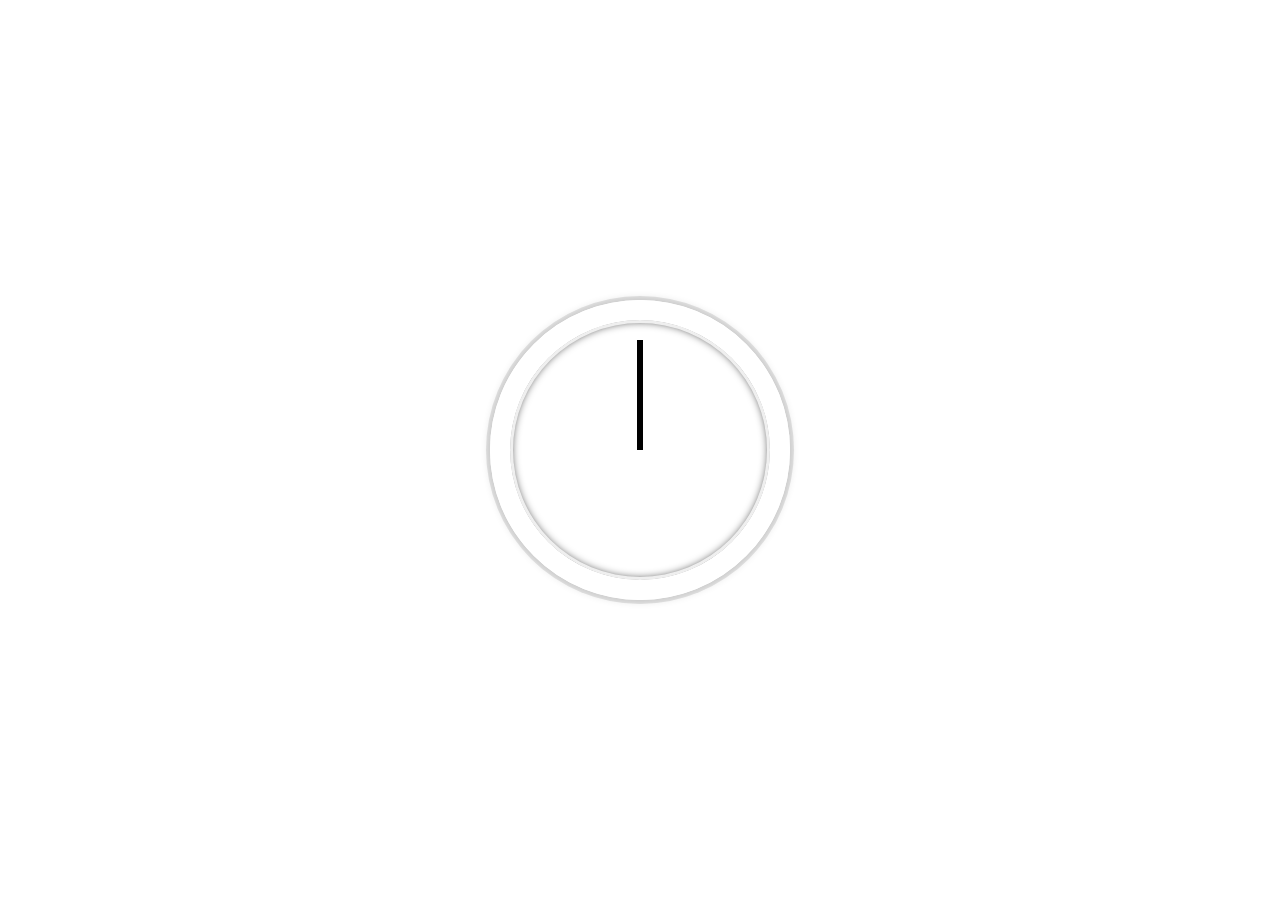
<file: html/index.html>
<!DOCTYPE html>
<html lang="en">
<head>
    <meta charset="UTF-8">
    <meta http-equiv="X-UA-Compatible" content="IE=edge">
    <meta name="viewport" content="width=device-width, initial-scale=1.0">
    <title>Document</title>
    <link rel="stylesheet" href="../css/index.css">
</head>
<body>
    <div class="demo-text">
        <div class="demo-text-oclock">
            <div class="hand second-hand"></div>
            <div class="hand mins-hand"></div>
            <div class="hand hour-hand"></div>
        </div>
    </div>
    <script src="../js/index.js"></script>
</body>
</html>
</file>
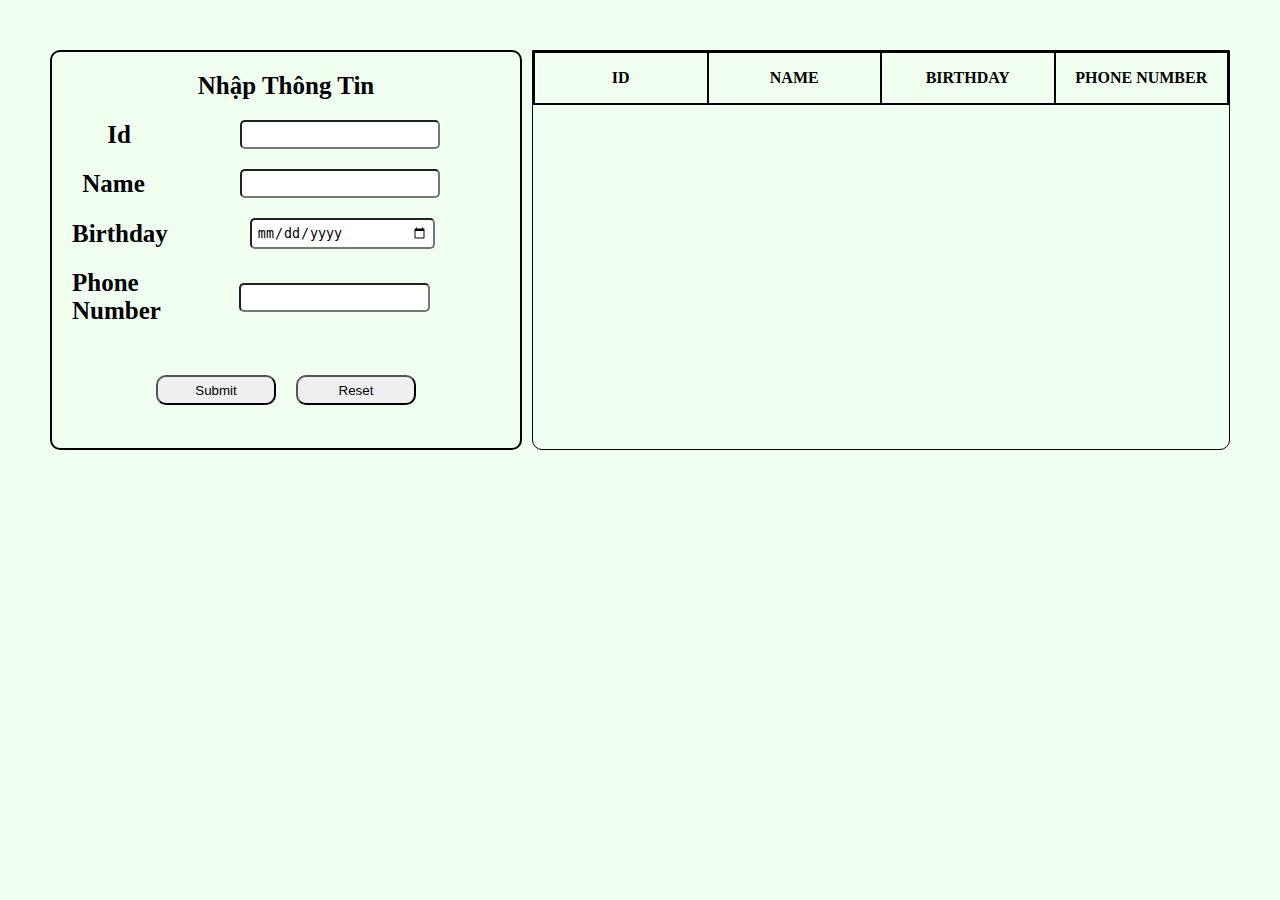
<file: html/montExercise.html>
<!DOCTYPE html>
<html lang="en">
<head>
    <meta charset="UTF-8">
    <meta http-equiv="X-UA-Compatible" content="IE=edge">
    <meta name="viewport" content="width=device-width, initial-scale=1.0">
    <title>MontExercise</title>
    <link rel="stylesheet" href="../css/montExercise.css">
</head>
<body>
    <!-- <div class="title-login-checkout">
            <div class="login">
                <span>Đăng Nhập</span>
                <input type="email" class="js-email-input">
            </div>
            <div class="password">
                <span>Mật Khẩu</span>
                <input type="password" class="password-email">
            </div>
            <div class="checkout">
                <button type="button" class="login-btn-js">submid</button>
            </div>
    </div> -->
    <div class="montexercise">
        <form action="#" class="tab__form__left">
            <h1>Nhập Thông Tin</h1>
            <div class="task-id">
                <span>Id</span>
                <input type="text" class="js-input-id">
                <span class="js__error"></span>
            </div>

            <div class="task-name">
                <span>Name</span>
                <input type="text" class="js-input-name">
                <span class="js-name__error"></span>
            </div>

            <div class="task-birthday">
                <span >Birthday</span>
                <input type="date" class="js-input-birtday">
            </div>

            <div class="task-phone">
                <span class="birtday_phone">Phone Number</span>
                <input type="number" class="js-input-phone">
            </div>
            <div class="task-btn">
                <button class="js-btn" type="submit">Submit</button>
                <button class="js-reset" type="reset">Reset</button>
            </div>
        </form>
        
        <div class="right-task">
            <table class="table_right_task">
                <thead>
                    <tr class="header-task2">
                        <th class="class-task2">ID</th>
                        <th class="class-name-task2">NAME</th>
                        <th class="class-birthday-task2">BIRTHDAY</th>
                        <th class="class-phone-task2">PHONE NUMBER</th>
                    </tr>
                </thead>
                <tbody class="js-handle-task2">
                    <tr>
                        <td></td>
                        <td></td>
                        <td></td>
                        <td></td>
                    </tr>
                </tbody>
            </table>
        </div>
    </div>
    <script src="../montExercise.js"></script>
</body>
</html>
</file>
<file: css/index.css>
* {
    box-sizing: border-box;
    margin: 0;
    padding: 0;
}
html {
    /* background-color: #018DED; */
    background: url(https://media.istockphoto.com/id/1128410927/photo/blue-sky-background-and-white-clouds-soft-focus-and-copy-space.jpg?b=1&s=170667a&w=0&k=20&c=YL7M8pssMunJkW_R5RqP9kTAP8A37s0Kqgiy1cmrvWU=);
    object-fit: cover;
    background-size: cover;
    font-family: 'helvetica neue';
    text-align: center;
    font-size: 10px;
}
body {
    font-size: 2rem;
    display: flex;
    flex: 1;
    min-height: 100vh;
    align-items: center;
}
.demo-text{
    width: 30rem;
    height: 30rem;
    border:20px solid white;
    border-radius: 50%;
    margin: 50px auto;
    position: relative;
    padding: 2rem;
    box-shadow: 
    0 0 0px 4px rgba(0,0,0,0.1),
    inset 0 0 0 3px #EFEFEF,
    inset 0 0 10px black,
    0 0 10px rgba(0,0,0,0.2);
}
.demo-text-oclock {
    position: relative;
    width: 100%;
    height: 100%;
    transform: translateY(-3px);
}

.hand {
    width: 50%;
    height: 6px;
    background-color: black;
    position: absolute;
    top: 50%;
    transform-origin: 100%;
    transform: rotate(90deg);
    transition: all 0.05s;
    transition-timing-function: cubic-bezier(0.1,2.7,0.58,1);
}
</file>
<file: css/montExercise.css>
* {
    margin: 0;
    padding: 0;
    box-sizing: border-box;
}
.montexercise {
    width: 100%;
    padding: 40px;
    display: flex;
}
.tab__form__left{
    width: 40%;
    height: 400px;
    border: 2px solid black;
    padding: 20px;
    border-radius: 10px;
}
h1 {
    text-align: center;
    font-size: 25px;
}
span{
    font-size: 25px;
    font-weight: bold;
}
.task-id {
    display: flex;
    justify-content: center;
    align-items: center;
    margin-top: 20px;
    flex: 1;
    gap: 25px;
}
.task-name {
    display: flex;
    justify-content: center;
    align-items: center;
    margin-top: 20px;
    flex: 1;
    gap: 50px;
}
.task-birthday {
    display: flex;
    justify-content: center;
    align-items: center;
    margin-top: 20px;
    flex: 1;
    gap: 82px;
}
.task-phone {
    display: flex;
    justify-content: center;
    align-items: center;
    margin-top: 20px;
}
.birtday_phone {
    margin-right: 20px;
}
input {
    width: 200px;
    border-radius: 5px;
    padding: 5px;

}
.js-input-name {
    margin-left: 45px;
}
.js-input-phone {
    margin-right: 70px;
}
.js-input-birtday {
    margin-right: 65px;
}
.js-input-id {
    margin-left: 84px;
}
.task-btn {
    display: flex;
    gap: 20px;
    justify-content: center;
    align-items: center;
    margin-top: 50px;
}
.js-btn {
    width: 120px;
    height: 30px;
    border-radius: 10px;
    cursor: pointer;
}
.js-reset{
    width: 120px;
    height: 30px;
    border-radius: 10px;
    cursor: pointer;
}
/* tab2 */
.right-task {
    width: 60%;
    border: 1px solid black;
    margin-left: 10px;
    line-height: 50px;  
    border-collapse: collapse;
    display: flex;
    justify-content: center;
    border-bottom-left-radius: 10px;
    border-bottom-right-radius: 10px;
}
.table_right_task {
    width: 100%;
    height: 100%;
    border-collapse: collapse;
    border: 2px solid black;
}
.header-task2 {
    border-collapse: collapse;
    border: 2px solid black;
}
.class-task2 {
    width: 25%;
    border: 2px solid black;
}
.class-name-task2 {
    width: 25%;
    border: 2px solid black;
}
.class-birthday-task2 {
    width: 25%;
    border: 2px solid black;
}
.class-phone-task2 {
    width: 25%;
    border: 2px solid black;
}
tbody {
    width: 100%;
    /* height: 50px; */
}
body {
    background-color:honeydew;
}
.task__id {
    border: 2px solid black;
    text-align: center;
    width: 40px;
}
.handle__btn__task2{
    display: flex;
    justify-content: space-evenly;
    padding: 20px;
    margin-bottom: 40px;
    gap: 20px;
}
.btn__handle_js {
    width: 120px;
    height: 30px;
    /* margin-bottom: 10px; */
}
.js__error {
    color: red;
    font-weight:100;
}
.js-name__error {
    color: red;
    font-weight: normal;
}
.title-login-checkout {
    width: 100%;
    height: 200px;
    padding: 20px;
    border: 2px solid black;
    padding: 20px;
    border-radius: 10px;
}
.login {
    display: flex;
    justify-content: center;
    align-items: center;
    gap: 20px;
}
body {
    padding: 10px;
}
.password {
    display: flex;
    justify-content: center;
    align-items: center;
    margin-top: 20px;
    gap: 30px;
}
.checkout {
    display: flex;
    justify-content: center;
    align-items: center;
    margin-top: 20px;
}
.login-btn-js {
    width: 120px;
    height: 30px;
    border-radius: 6px;
    cursor: pointer;
}
</file>
